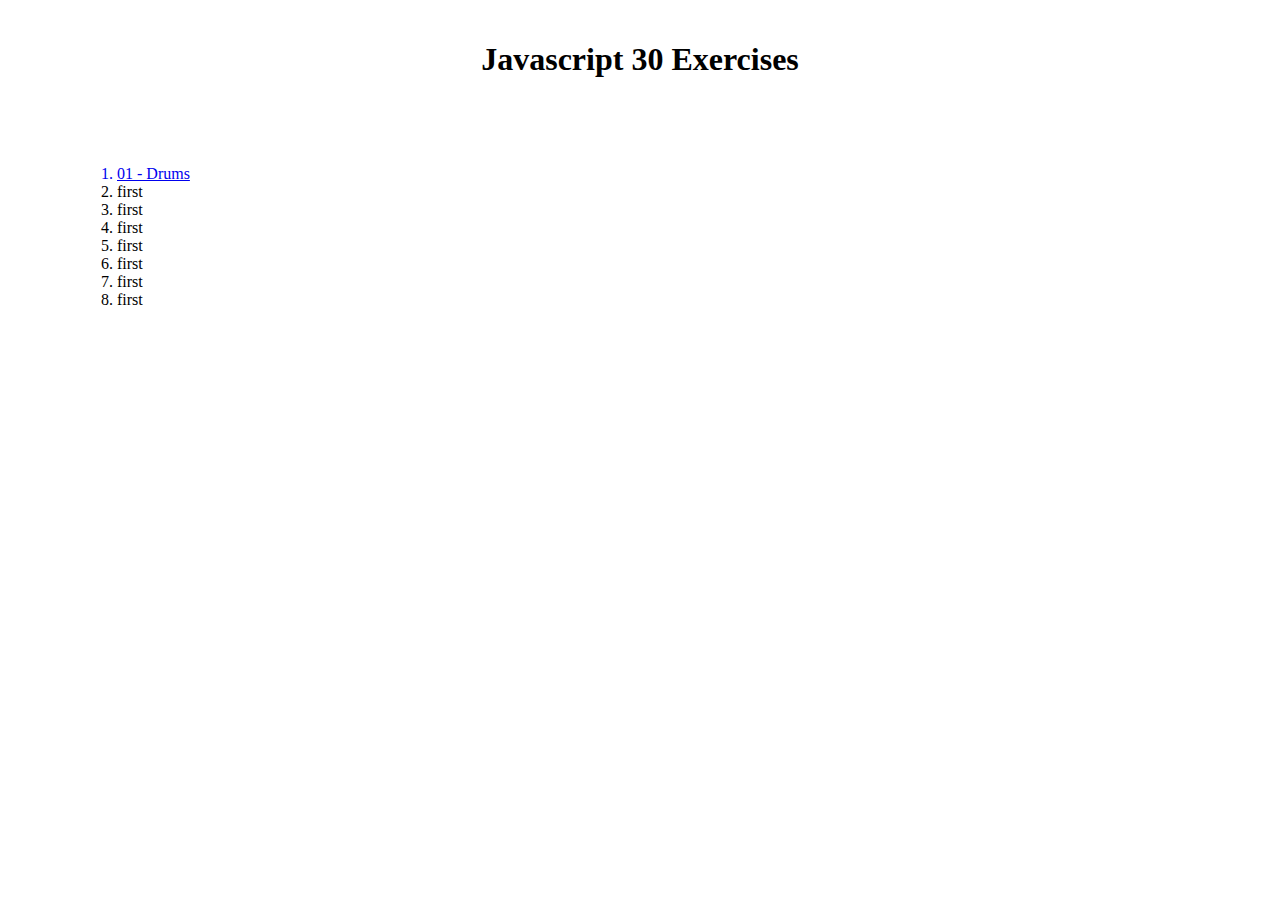
<file: index.html>
<!DOCTYPE html>
<html lang="en">

<head>
    <title></title>
    <meta charset="UTF-8">
    <meta name="viewport" content="width=device-width, initial-scale=1">
    <link href="style.css" rel="stylesheet">
</head>

<body>
    <div class="container">
        <div class="section group">
            <div class="col span_12_of_12">
                <h1> Javascript 30 Exercises </h1>
            </div>
            <div id="base" class="col span_12_of_12">
                <ol>
                    <a href="01-drums/index.html">
                        <li>01 - Drums</li>
                    </a>
                    <li>first</li>
                    <li>first</li>
                    <li>first</li>
                    <li>first</li>
                    <li>first</li>
                    <li>first</li>
                    <li>first</li>
                </ol>
            </div>
        </div>
    </div>
</body>

</html>
</file>
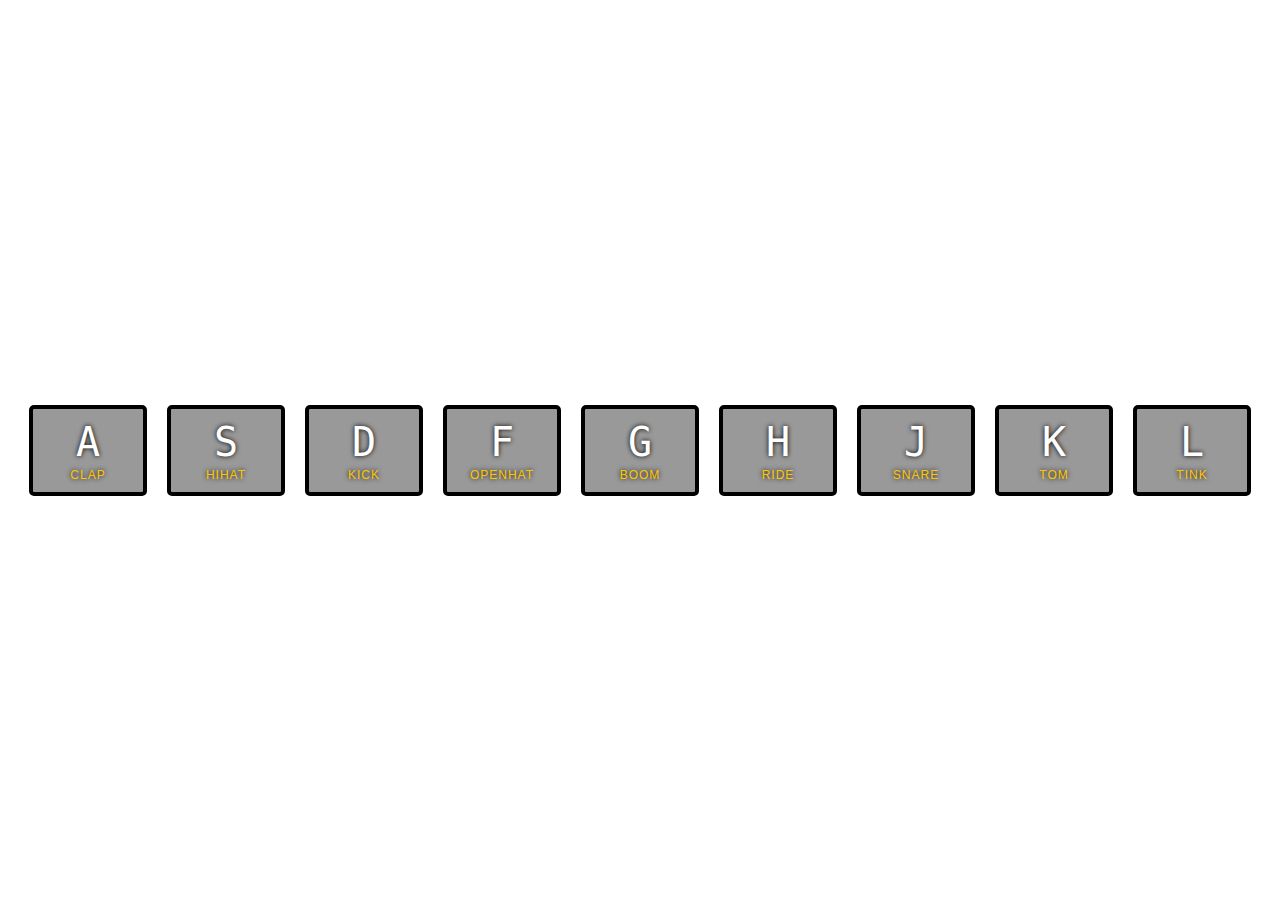
<file: 01-drums/index.html>
<!DOCTYPE html>
<html lang="en">
<head>
  <meta charset="UTF-8">
  <title>JS Drum Kit</title>
  <link rel="stylesheet" href="style.css">
</head>
<body>


  <div class="keys">
    <div data-key="65" class="key">
      <kbd>A</kbd>
      <span class="sound">clap</span>
    </div>
    <div data-key="83" class="key">
      <kbd>S</kbd>
      <span class="sound">hihat</span>
    </div>
    <div data-key="68" class="key">
      <kbd>D</kbd>
      <span class="sound">kick</span>
    </div>
    <div data-key="70" class="key">
      <kbd>F</kbd>
      <span class="sound">openhat</span>
    </div>
    <div data-key="71" class="key">
      <kbd>G</kbd>
      <span class="sound">boom</span>
    </div>
    <div data-key="72" class="key">
      <kbd>H</kbd>
      <span class="sound">ride</span>
    </div>
    <div data-key="74" class="key">
      <kbd>J</kbd>
      <span class="sound">snare</span>
    </div>
    <div data-key="75" class="key">
      <kbd>K</kbd>
      <span class="sound">tom</span>
    </div>
    <div data-key="76" class="key">
      <kbd>L</kbd>
      <span class="sound">tink</span>
    </div>
  </div>

  <audio data-key="65" src="sounds/clap.wav"></audio>
  <audio data-key="83" src="sounds/hihat.wav"></audio>
  <audio data-key="68" src="sounds/kick.wav"></audio>
  <audio data-key="70" src="sounds/openhat.wav"></audio>
  <audio data-key="71" src="sounds/boom.wav"></audio>
  <audio data-key="72" src="sounds/ride.wav"></audio>
  <audio data-key="74" src="sounds/snare.wav"></audio>
  <audio data-key="75" src="sounds/tom.wav"></audio>
  <audio data-key="76" src="sounds/tink.wav"></audio>

<script>
  function removeTransition(e) {
    if (e.propertyName !== 'transform') return;
    e.target.classList.remove('playing');
  }

  function playSound(e) {
    const audio = document.querySelector(`audio[data-key="${e.keyCode}"]`);
    const key = document.querySelector(`div[data-key="${e.keyCode}"]`);
    if (!audio) return;

    key.classList.add('playing');
    audio.currentTime = 0;
    audio.play();
  }

  const keys = Array.from(document.querySelectorAll('.key'));
  keys.forEach(key => key.addEventListener('transitionend', removeTransition));
  window.addEventListener('keydown', playSound);
</script>


</body>
</html>
</file>
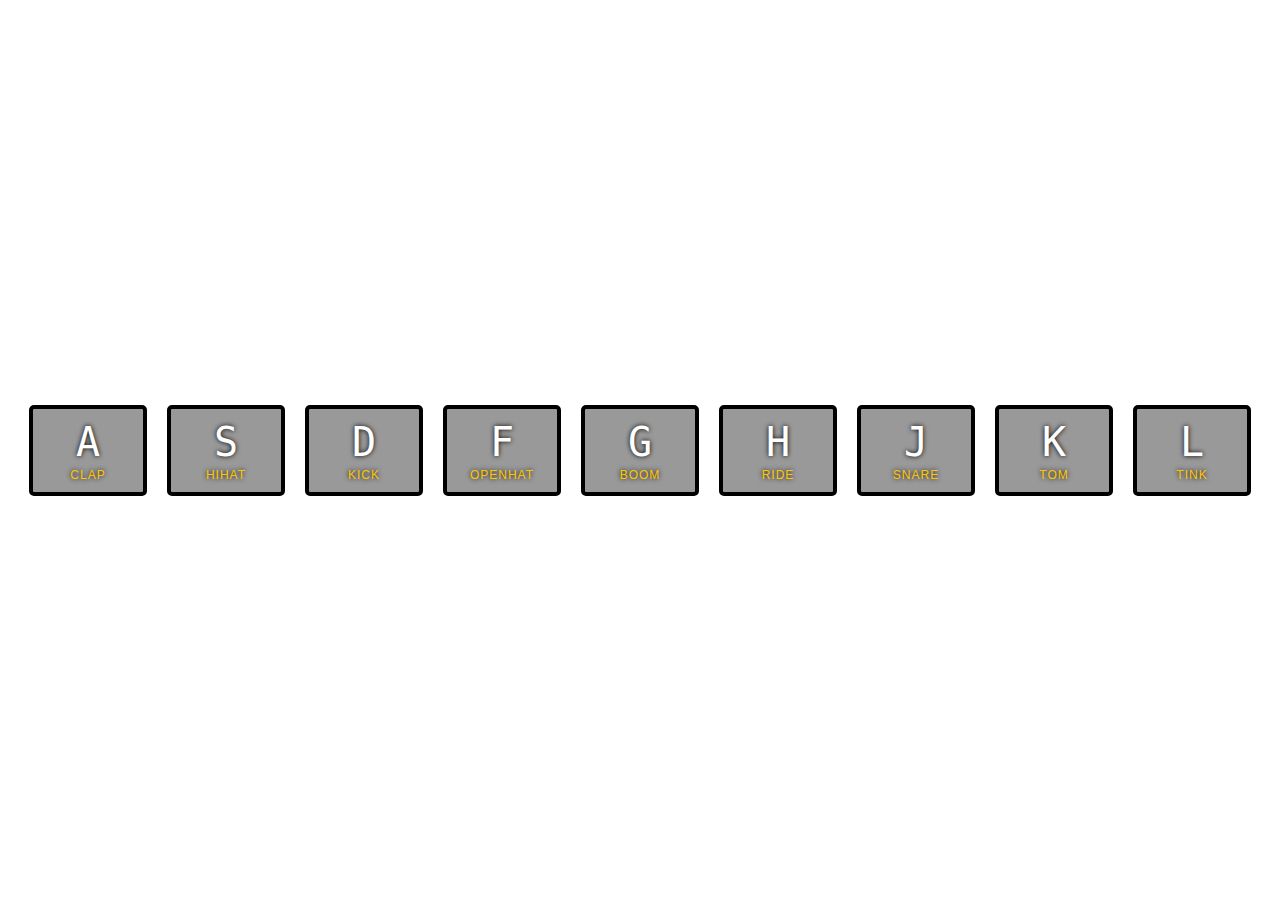
<file: 01-drums/index-START.html>
<!DOCTYPE html>
<html lang="en">

<head>
    <meta charset="UTF-8">
    <title>JS Drum Kit</title>
    <link rel="stylesheet" href="style.css">
</head>

<body>
    <div class="keys">
        <div data-key="65" class="key">
            <kbd>A</kbd>
            <span class="sound">clap</span>
        </div>
        <div data-key="83" class="key">
            <kbd>S</kbd>
            <span class="sound">hihat</span>
        </div>
        <div data-key="68" class="key">
            <kbd>D</kbd>
            <span class="sound">kick</span>
        </div>
        <div data-key="70" class="key">
            <kbd>F</kbd>
            <span class="sound">openhat</span>
        </div>
        <div data-key="71" class="key">
            <kbd>G</kbd>
            <span class="sound">boom</span>
        </div>
        <div data-key="72" class="key">
            <kbd>H</kbd>
            <span class="sound">ride</span>
        </div>
        <div data-key="74" class="key">
            <kbd>J</kbd>
            <span class="sound">snare</span>
        </div>
        <div data-key="75" class="key">
            <kbd>K</kbd>
            <span class="sound">tom</span>
        </div>
        <div data-key="76" class="key">
            <kbd>L</kbd>
            <span class="sound">tink</span>
        </div>
    </div>

    <audio data-key="65" src="sounds/clap.wav"></audio>
    <audio data-key="83" src="sounds/hihat.wav"></audio>
    <audio data-key="68" src="sounds/kick.wav"></audio>
    <audio data-key="70" src="sounds/openhat.wav"></audio>
    <audio data-key="71" src="sounds/boom.wav"></audio>
    <audio data-key="72" src="sounds/ride.wav"></audio>
    <audio data-key="74" src="sounds/snare.wav"></audio>
    <audio data-key="75" src="sounds/tom.wav"></audio>
    <audio data-key="76" src="sounds/tink.wav"></audio>

    <script>
        window.addEventListener("keydown", function(evt) {
            var divs = document.getElementById("div");
            const audio = document.querySelector(`audio[data-key="${evt.keyCode}"]`);
            const key = document.querySelector(`div[data-key="${evt.keyCode}"]`);

            if (!key) {
                return;
            }

            key.classList.add("playing");
            audio.currentTime = 0;
            audio.play();
        });

        var divs = document.querySelectorAll(".key");
        for (var i = 0; i < divs.length; i++) {
            divs[i].addEventListener("transitionend", function(evt) {
                if (evt.propertyName == "transform") {
                    console.log("evt: " + evt.propertyName);
                    console.log("removing class listener");
                    evt.target.classList.remove("playing");
                }
            });
        }
    </script>


</body>

</html>
</file>
<file: style.css>
/*site settings*/

.container {
    max-width: 1200px;
    padding: 0 0;
    margin: 0 auto;
    text-align: center;
}

#base {
    margin: 2em;
    text-align: initial;
    padding: 5px;
}

ul {
    list-style: none;
    margin-left: 0;
    padding-left: 1em;
    text-indent: -1em;
}


/*  SECTIONS  */

.section {
    clear: both;
    padding: 0px;
    margin: 0px;
}


/*  COLUMN SETUP  */

.col {
    display: block;
    float: left;
    margin: 1% 0 1% 1.6%;
}

.col:first-child {
    margin-left: 0;
}


/*  GROUPING  */

.group:before,
.group:after {
    content: "";
    display: table;
}

.group:after {
    clear: both;
}

.group {
    zoom: 1;
    /* For IE 6/7 */
}


/*  GRID OF TWELVE  */

.span_12_of_12 {
    width: 100%;
}

.span_11_of_12 {
    width: 91.53%;
}

.span_10_of_12 {
    width: 83.06%;
}

.span_9_of_12 {
    width: 74.6%;
}

.span_8_of_12 {
    width: 66.13%;
}

.span_7_of_12 {
    width: 57.66%;
}

.span_6_of_12 {
    width: 49.2%;
}

.span_5_of_12 {
    width: 40.73%;
}

.span_4_of_12 {
    width: 32.26%;
}

.span_3_of_12 {
    width: 23.8%;
}

.span_2_of_12 {
    width: 15.33%;
}

.span_1_of_12 {
    width: 6.866%;
}


/*  GO FULL WIDTH BELOW 480 PIXELS */

@media only screen and (max-width: 480px) {
    .col {
        margin: 1% 0 1% 0%;
    }
    .span_1_of_12,
    .span_2_of_12,
    .span_3_of_12,
    .span_4_of_12,
    .span_5_of_12,
    .span_6_of_12,
    .span_7_of_12,
    .span_8_of_12,
    .span_9_of_12,
    .span_10_of_12,
    .span_11_of_12,
    .span_12_of_12 {
        width: 100%;
    }
}
</file>
<file: 01-drums/style.css>
html {
  font-size: 10px;
  background:url(http://i.imgur.com/b9r5sEL.jpg) bottom center;
  background-size: cover;
}
body,html {
  margin: 0;
  padding: 0;
  font-family: sans-serif;
}

.keys {
  display:flex;
  flex:1;
  min-height:100vh;
  align-items: center;
  justify-content: center;
}

.key {
  border:4px solid black;
  border-radius:5px;
  margin:1rem;
  font-size: 1.5rem;
  padding:1rem .5rem;
  transition:all .07s;
  width:100px;
  text-align: center;
  color:white;
  background:rgba(0,0,0,0.4);
  text-shadow:0 0 5px black;
}

.playing {
  transform:scale(1.1);
  border-color:#ffc600;
  box-shadow: 0 0 10px #ffc600;
}

kbd {
  display: block;
  font-size: 40px;
}

.sound {
  font-size: 1.2rem;
  text-transform: uppercase;
  letter-spacing: 1px;
  color:#ffc600;
}
</file>
